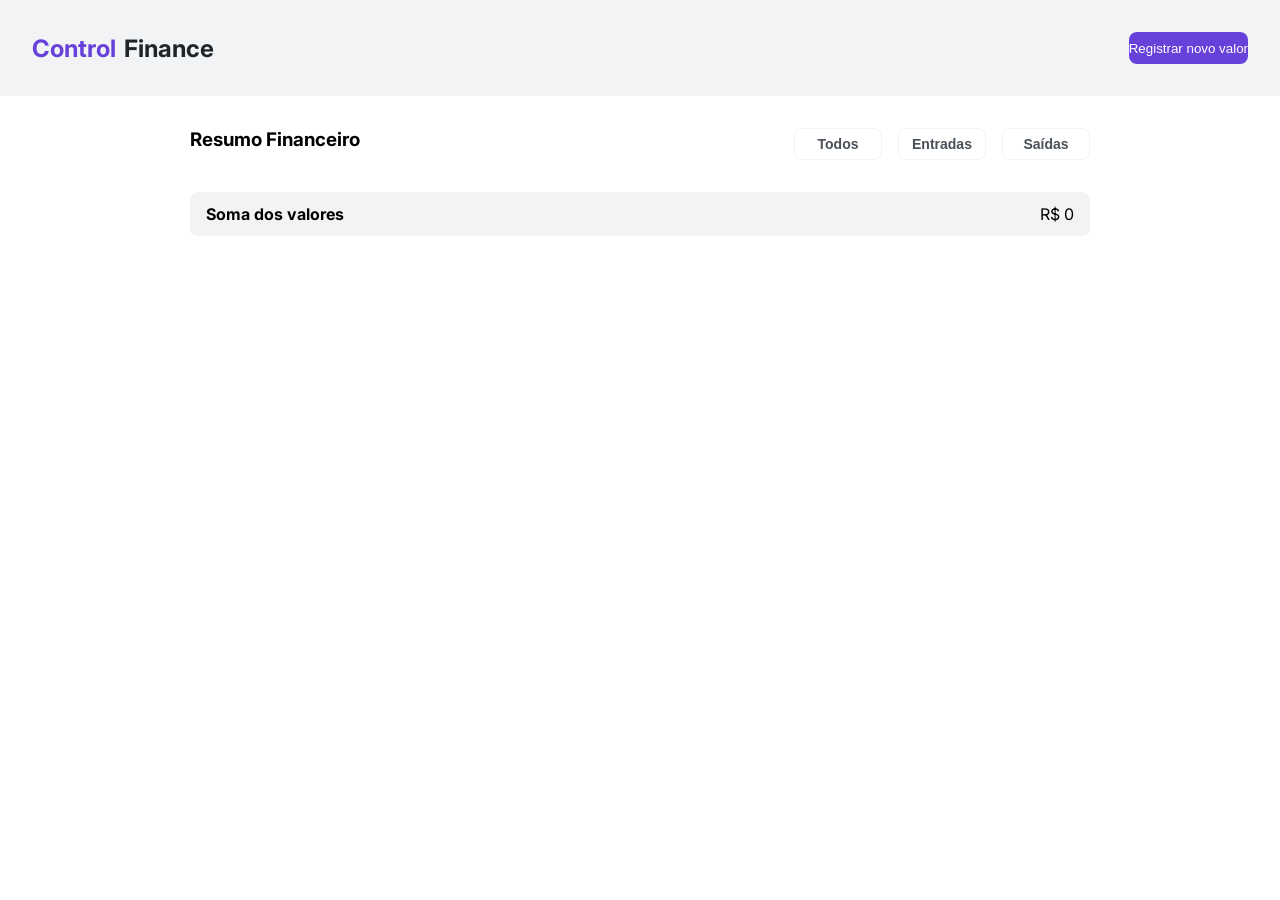
<file: index.html>
<!DOCTYPE html>
<html lang="pt-br">
<head>
    <meta charset="UTF-8">
    <meta http-equiv="X-UA-Compatible" content="IE=edge">
    <meta name="viewport" content="width=device-width, initial-scale=1.0">
    <title>Control Finance</title>
    <link rel="shortcut icon" href="/assets/favicon.ico" type="image/x-icon">
    <meta name="description" content="Control Finance - Seu controle financeiro">
    <link rel="stylesheet" href="./styles/globalStyles.css">
    <link rel="stylesheet" href="index.css">
    <link rel="stylesheet" href="./styles/position.css">
    <link rel="stylesheet" href="./styles/background.css">
    <link rel="stylesheet" href="./styles/color.css">
    <link rel="stylesheet" href="./styles/buttons.css">
    
</head>
<body id="main-container">
    <header class="headMidia flex start colum gap wrap">
        <div class="flex wrap gapNav"><h2 class="title-color">Control</h2><h2 class="title-color-2">Finance</h2></div>
        <div><button id="registerNew" class="register">Registrar novo valor</button></div>
    </header>

    <main id="app">
        <section class="container">
        <div id="resum-buttons" class="flex colum gap wrap">
            <h3>Resumo Financeiro</h3>
            <nav class=" flex gap wrap">
                <button id="tela-todos" class="buttonNave">Todos</button>
                <button id="tela-entrada" class="buttonNave">Entradas</button>
                <button id="tela-saida" class="buttonNave">Saídas</button>
            </nav>
        </div>
        <div id="priceTotal" class="somaValor flex itens-center between marg-top">
                <h4>Soma dos valores</h4>
                <p id="valor-total">R$ 0</p>
        </div>
        <section>
            <ul id="itens-tela" class="flex colum gap">
                <!--<li class="itens-Tela flex itens-center between marg-top">
                    <h4>R$ 100</h4>
                    <div class="flex gap">
                        <button class="button-caixa">Entradas</button> 
                        <button class="b-none"><img src="../../assets/trash.png" alt=""></button>                 
                    </div>
                </li>
                <li class="itens-Tela flex itens-center between marg-top">
                    <h4>R$ 100</h4>
                    <div class="flex gap">
                        <button class="button-caixa">Entradas</button> 
                        <button class="b-none"><img src="../../assets/trash.png" alt=""></button>                 
                    </div>
                </li>
                <li class="itens-Tela flex itens-center between marg-top">
                    <h4>R$ 100</h4>
                    <div class="flex gap">
                        <button class="button-caixa">Entradas</button> 
                        <button class="b-none"><img src="../../assets/trash.png" alt=""></button>                 
                    </div>
                </li>
                <li class="itens-Tela flex itens-center between marg-top">
                    <h4>R$ 100</h4>
                    <div class="flex gap">
                        <button class="button-caixa">Entradas</button> 
                        <button class="b-none"><img src="../../assets/trash.png" alt=""></button>                 
                    </div>
                </li>
                <li class="itens-Tela flex itens-center between marg-top">
                    <h4>R$ 100</h4>
                    <div class="flex gap">
                        <button class="button-caixa">Entradas</button> 
                        <button class="b-none"><img src="../../assets/trash.png" alt=""></button>                 
                    </div>
                </li>-->
            </ul>
        </section>
        <!--<section class="modal marg-top">
            <div class="flex itens-center between">
                <h4>Registro de valor</h4>
                <button class="b-close-modal">X</button>
            </div>
            <p  class="flex wrap marg-top color-infM">Digite um valor e em seguida aperte no botão referente ao tipo do valor</p>
            <div class="flex wrap gap colum marg-top">
                <h4>Valor</h4>
                <input class="modal-input" placeholder="00,00" type="number">
            </div>
            <div class="marg-top flex colum gap">
                <h4>tipo de valor</h4>
                <button class="b-type-valor">Entrada</button>
                <button class="b-type-valor">Saída</button>
            </div>
            <div class="marg-top flex itens-center between ">
                <button class="b-modal-cancel">Cancelar</button>
                <button class="b-modal-inserir">Inserir Valor</button>
            </div>
        </section>-->
    </section>
    </main>
    <script src="./scripts/modal.js"></script>
    <script src="valuesData.js"></script>
    <script src="index.js"></script>
</body>
</html>
</file>
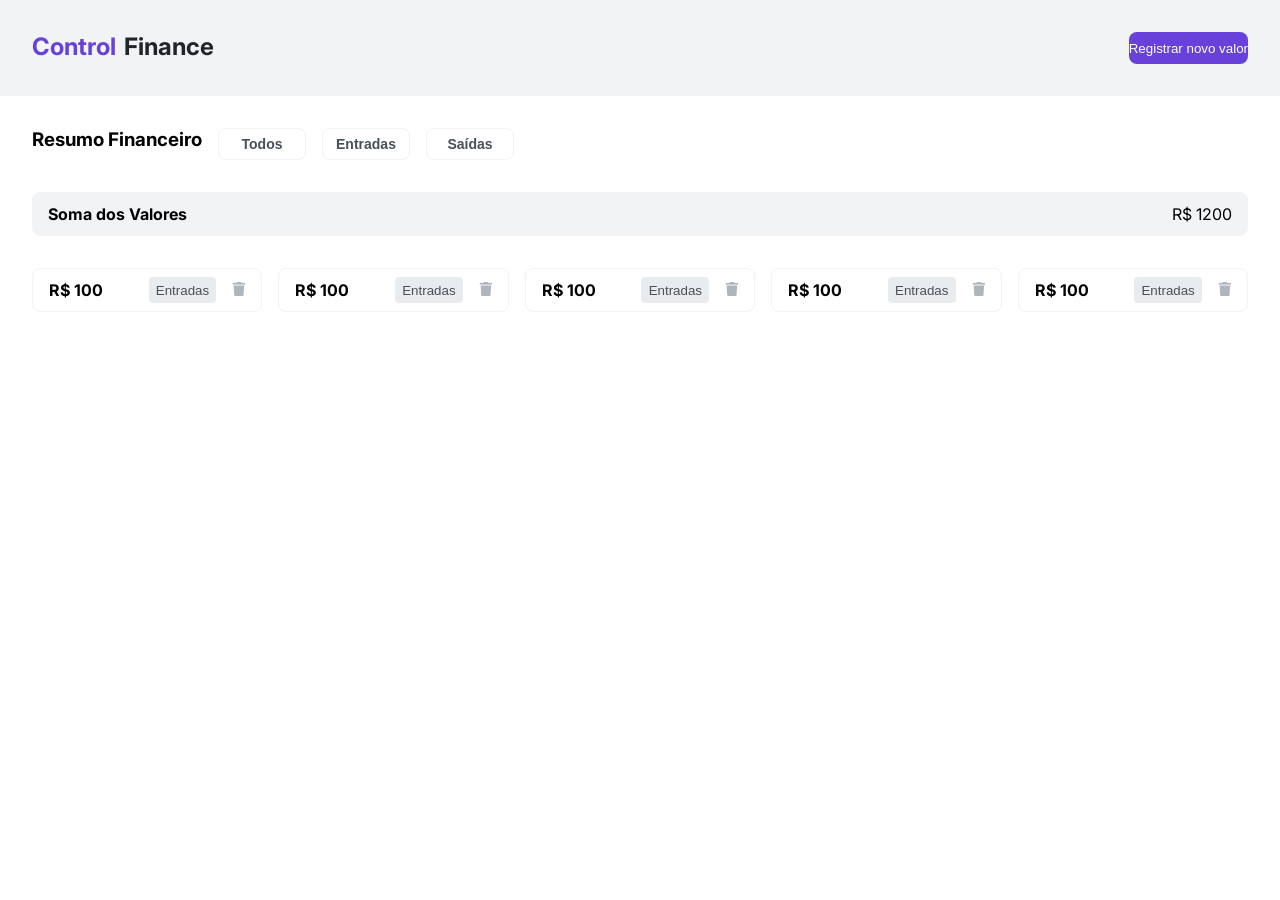
<file: pages/home/index.html>
<!DOCTYPE html>
<html lang="pt-br">
<head>
    <meta charset="UTF-8">
    <meta http-equiv="X-UA-Compatible" content="IE=edge">
    <meta name="viewport" content="width=device-width, initial-scale=1.0">
    <title>Control Finance</title>
    <link rel="shortcut icon" href="/assets/favicon.ico" type="image/x-icon">
    <meta name="description" content="Control Finance - Seu controle financeiro">
    <link rel="stylesheet" href="/styles/globalStyles.css">
    <link rel="stylesheet" href="index.css">
    <link rel="stylesheet" href="../../styles/color.css">
    <link rel="stylesheet" href="../../styles/buttons.css">
    <link rel="stylesheet" href="../../styles/background.css">
    <link rel="stylesheet" href="../../styles/position.css">
    
</head>
<body id="main-container">
    <header class="flex start colum gap wrap">
        <div class="flex wrap gapNav"><h2 class="title-color">Control</h2><h2 class="title-color-2">Finance</h2></div>
        <div><button id="registerNew" class="register">Registrar novo valor</button></div>
    </header>

    <main id="app">
        <div class="flex colum gap wrap">
            <h3>Resumo Financeiro</h3>
            <nav class=" flex gap wrap">
                <button class="buttonNave">Todos</button>
                <button class="buttonNave">Entradas</button>
                <button class="buttonNave">Saídas</button>
            </nav>
        </div>
        <div class="somaValor flex itens-center between marg-top">
            <h4>Soma dos Valores</h4>
            <p>R$ 1200</p>
        </div>
        <section>
            <ul class="flex colum gap">
                <li class="itens-Tela flex itens-center between marg-top">
                    <h4>R$ 100</h4>
                    <div class="flex gap">
                        <button class="button-caixa">Entradas</button> 
                        <button class="b-none"><img src="../../assets/trash.png" alt=""></button>                 
                    </div>
                </li>
                <li class="itens-Tela flex itens-center between marg-top">
                    <h4>R$ 100</h4>
                    <div class="flex gap">
                        <button class="button-caixa">Entradas</button> 
                        <button class="b-none"><img src="../../assets/trash.png" alt=""></button>                 
                    </div>
                </li>
                <li class="itens-Tela flex itens-center between marg-top">
                    <h4>R$ 100</h4>
                    <div class="flex gap">
                        <button class="button-caixa">Entradas</button> 
                        <button class="b-none"><img src="../../assets/trash.png" alt=""></button>                 
                    </div>
                </li>
                <li class="itens-Tela flex itens-center between marg-top">
                    <h4>R$ 100</h4>
                    <div class="flex gap">
                        <button class="button-caixa">Entradas</button> 
                        <button class="b-none"><img src="../../assets/trash.png" alt=""></button>                 
                    </div>
                </li>
                <li class="itens-Tela flex itens-center between marg-top">
                    <h4>R$ 100</h4>
                    <div class="flex gap">
                        <button class="button-caixa">Entradas</button> 
                        <button class="b-none"><img src="../../assets/trash.png" alt=""></button>                 
                    </div>
                </li>
            </ul>
        </section>
        <!--<section class="modal marg-top">
            <div class="flex itens-center between">
                <h4>Registro de valor</h4>
                <button class="b-close-modal">X</button>
            </div>
            <p  class="flex wrap marg-top color-infM">Digite um valor e em seguida aperte no botão referente ao tipo do valor</p>
            <div class="flex wrap gap colum marg-top">
                <h4>Valor</h4>
                <input class="modal-input" placeholder="00,00" type="number">
            </div>
            <div class="marg-top flex colum gap">
                <h4>tipo de valor</h4>
                <button class="b-type-valor">Entrada</button>
                <button class="b-type-valor">Saída</button>
            </div>
            <div class="marg-top flex itens-center between ">
                <button class="b-modal-cancel">Cancelar</button>
                <button class="b-modal-inserir">Inserir Valor</button>
            </div>
        </section>-->
    </main>
    <script src="/scripts/modal.js"></script>
    <script src="valuesData.js"></script>
    <script src="index.js"></script>
</body>
</html>
</file>
<file: styles/globalStyles.css>
@import url("https://fonts.googleapis.com/css2?family=Inter:wght@400;500;600;700&family=Nunito:wght@600&display=swap");

* {
  margin: 0;
  padding: 0;
  box-sizing: border-box;
}

:root {
  --color-brand-1: #6741d9;
  --color-brand-2: #4c3299;
  --color-brand-3: #f0ecfb;

  --color-grey-1: #212529;
  --color-grey-2: #495057;
  --color-grey-3: #adb5bd;
  --color-grey-4: #e9ecef;
  --color-grey-5: #f1f3f5;
  --color-grey-1-opacity-5: rgba(0, 0, 0, 0.5);
  --fixed-white: #ffffff;
  --color-mode: #ffffff;

  --font-size-1: 1.25rem;
  --font-size-2: 1rem;
  --font-size-3: 0.875rem;
  --font-size-4: 0.75rem;

  --font-weight-1: 600;
  --font-weight-2: 500;
  --font-weight-3: 400;

  --font-line-height-1: 150%;

  --radius-1: 0.5rem;
  --radius-2: 0.25rem;

  --animation-duration: 0.2s;
  --animation-type: ease;

  --font-family-1: "Inter", sans-serif;
  --font-family-2: "Nunito", sans-serif;
}

body {
  font-family: var(--font-family-1);
}

.container {
  max-width: 43rem;
  margin: 0 auto;
}

@media (max-width: 700px) {
  .container {
    max-width: 43rem;
    margin: 0 1rem;
  }
}

header{
  max-width: 100vw;
  width: 100%;
  background-color: var(--color-grey-5);
  padding: 2rem;
}
main{
  padding: 2rem;
}
button{
  cursor: pointer;
}
.color-infM{
  color: var(--color-grey-2);
}
</file>
<file: index.css>
/* Desenvolva a estilização da sua página aqui */

.somaValor{
    background-color: var(--color-grey-5);
    width: 100%;
    height: 2.75rem;
    border-radius: var(--radius-1);
    padding: 1rem;
}

.itens-Tela{
    background-color: var(--fixed-white);
    width: 100%;
    height: 2.75rem;
    border-radius: var(--radius-1);
    padding: 1rem;
    border: solid 1px var(--color-grey-5);
}

@media(min-width:700px){
    .container{
        width: 900px;
        max-width: 100%;
        justify-content: center;
        align-items: center;
    }
    .start{
        justify-content: space-between;
    }
    .colum{
        flex-direction: row;
    }
    .headMidia{
        align-items: center;
        justify-content: space-between;

    }
    .register{
        width: 20%;
    }

    #resum-buttons{
        display: flex;
        justify-content: space-between;
    }
}
</file>
<file: styles/position.css>
.colum{
    flex-direction: column;
}
.flex{
    display: flex;
}
.gap{
    gap:1rem;
}
.gapNav{
    gap: 0.5rem;
}
.wrap{
    flex-wrap: wrap;
}
.start{
    justify-content: flex-start;
}
.between{
    justify-content: space-between;
}
.itens-center{
    align-items: center;
}
.marg-top{
    margin-top: 2rem;
}
.marg-bottom{
    margin-bottom: 2rem;
}
.just-center{
    justify-content: center;
}
@media(min-width:700px){
    .colum{
        flex-direction: row;
    }

    .start{
        justify-content: space-between;
    }

    #itens-tela{
        display: flex;
        flex-direction: column;
    }
}
</file>
<file: styles/background.css>
.bg-modal{
    background-color: rgba(0,0,0, 0.441);
    width: 100vw;
    height: 100rem;
    position: absolute;
    padding: 1.5rem;
    left: 0;
    top: 0;
}

.tela-modal{
    background-color: var(--fixed-white);
    color: var(--color-grey-2);
    position: absolute;
    border-radius: var(--radius-1);
    height: 30rem;
    width: 90vw;
    padding: 1rem;
}
</file>
<file: styles/color.css>
.title-color{
    color: var(--color-brand-1);
}

.title-color-2{
    color: var(--color-grey-1);
}
</file>
<file: styles/buttons.css>
.register{
    width: 100%;
    height: 2rem;
    background-color: var(--color-brand-1);
    border-radius: var(--radius-1);
    color: var(--fixed-white);
    border: none;
}

.buttonNave{
    width: 5.5rem;
    height: 2rem;
    border-radius: var(--radius-1);
    background-color: var(--fixed-white);
    border: solid 1px var(--color-grey-5);
    font-size: var(--font-size-3);
    font-weight: var(--font-weight-1);
    color: var(--color-grey-2);
}
.button-caixa{
    width: 4.24rem;
    height: 1.6rem;
    background-color: var(--color-grey-4);
    color: var(--color-grey-2);
    border-radius: var(--radius-2);
    border: none;
}
.b-none{
    border: none;
   background-color: transparent;
}

.b-type-valor{
    height: 2rem;
    background-color: var(--fixed-white);
    color: var(--color-grey-2);
    border-radius: var(--radius-1);
    font-size: var(--font-size-3);
    font-weight: var(--font-weight-1);
    border: solid 1.5px var(--color-grey-5);
}

.b-modal-cancel{
    width: 8.75rem;
    height: 2rem;
    border-radius: var(--radius-1);
    font-size: var(--font-size-3);
    font-weight: var(--font-weight-1);
    background-color: var(--color-grey-4);
    color: var(--color-grey-2);
    border: none;
}

.b-modal-inserir{
    width: 8.75rem;
    height: 2rem;
    border-radius: var(--radius-1);
    font-size: var(--font-size-3);
    font-weight: var(--font-weight-1);
    background-color: var(--color-brand-1);
    color: var(--fixed-white);
    border: none;
}

.b-close-modal{
    width: 2.188rem;
    height: 1.875rem;
    font-size: var(--font-size-2);
    font-weight: var(--font-weight-1);
    color: var(--color-grey-2);
    background-color: var(--color-grey-4);
    border-radius: var(--radius-2);
    border: none;
}

.modal-input{
    height: 2.75rem;
    border-radius: var(--radius-1);
    background-color: var(--fixed-white);
    border: solid 1.5px var(--color-grey-3);
    padding-left: 1rem ;
}
</file>
<file: pages/home/index.css>
/* Desenvolva a estilização da sua página aqui */

.somaValor{
    background-color: var(--color-grey-5);
    width: 100%;
    height: 2.75rem;
    border-radius: var(--radius-1);
    padding: 1rem;
}

.itens-Tela{
    background-color: var(--fixed-white);
    width: 100%;
    height: 2.75rem;
    border-radius: var(--radius-1);
    padding: 1rem;
    border: solid 1px var(--color-grey-5);
}
</file>
